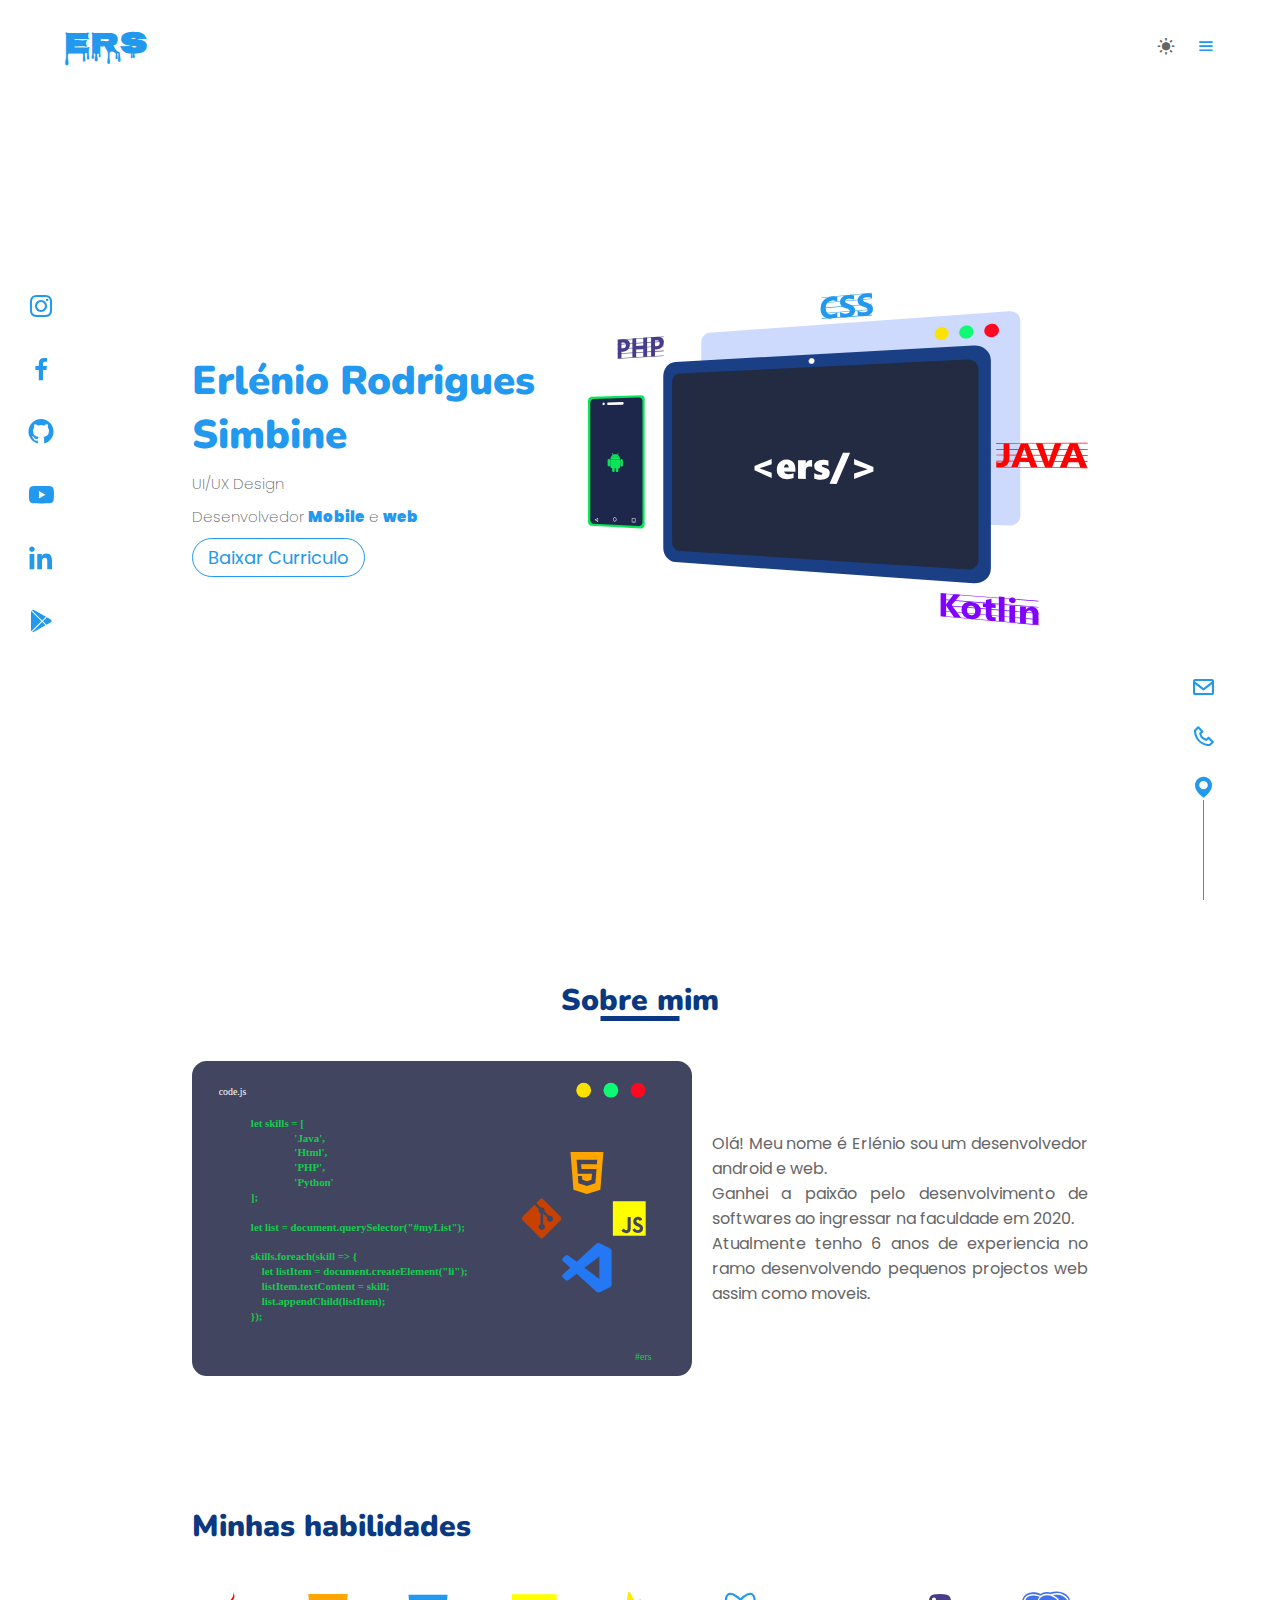
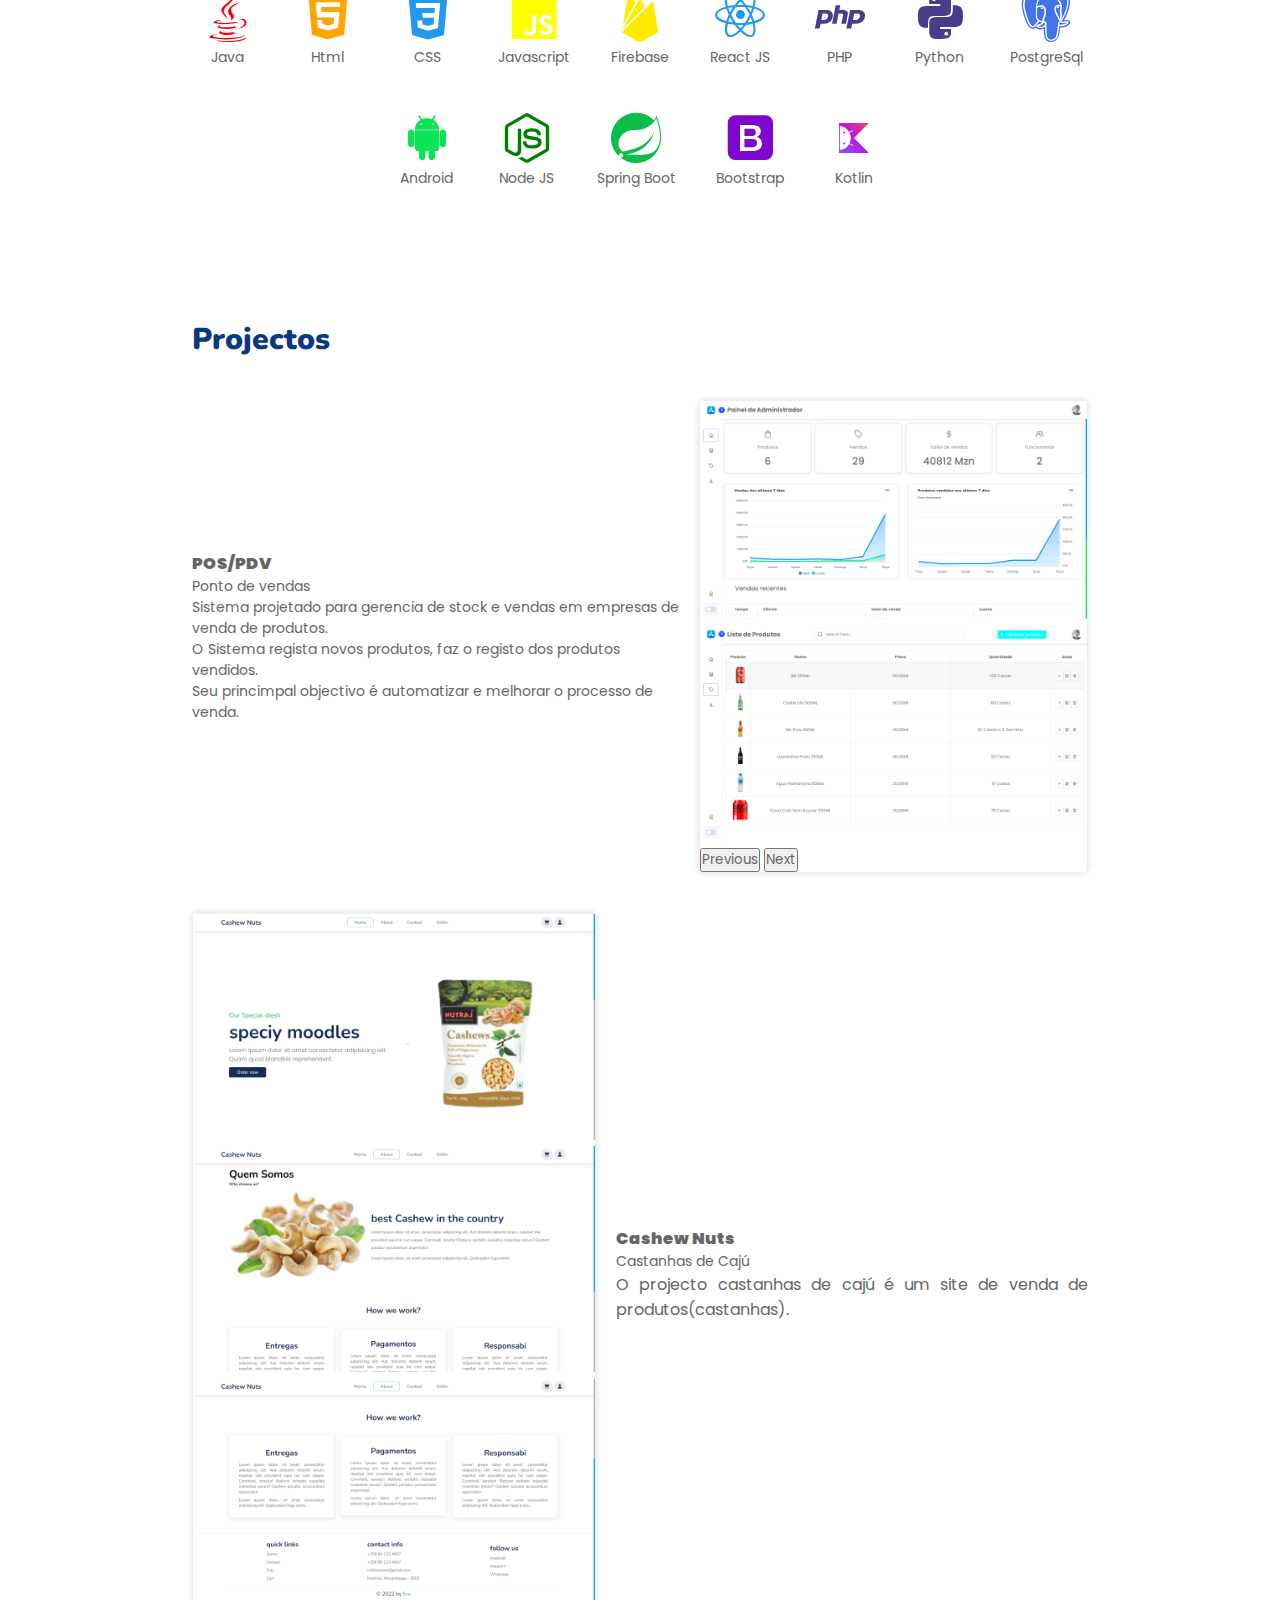
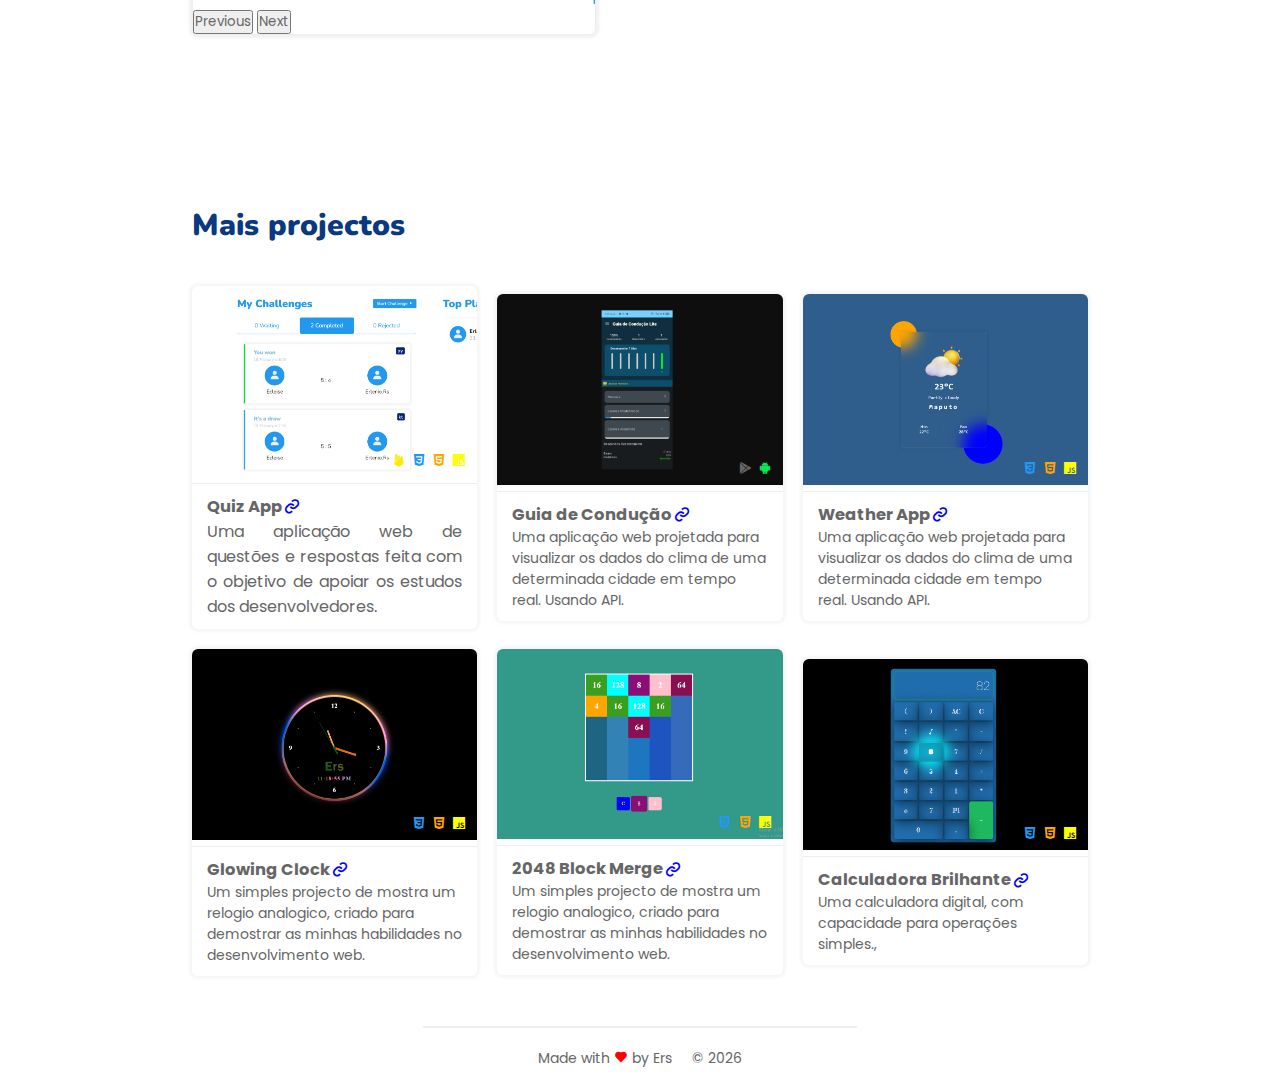
<file: index.html>
<!DOCTYPE html>
<html lang="en">

<head>
  <meta charset="UTF-8">
  <meta http-equiv="X-UA-Compatible" content="IE=edge">
  <meta name="viewport" content="width=device-width, initial-scale=1.0">
  <title>Erlénio.RS</title>



  <link rel="stylesheet" href="https://unicons.iconscout.com/release/v4.0.0/css/line.css">
  <link href='https://unpkg.com/boxicons@2.1.4/css/boxicons.min.css' rel='stylesheet'>

  <link href="https://cdn.jsdelivr.net/npm/bootstrap@5.2.3/dist/css/bootstrap.min.css" rel="stylesheet"
    integrity="sha384-rbsA2VBKQhggwzxH7pPCaAqO46MgnOM80zW1RWuH61DGLwZJEdK2Kadq2F9CUG65" crossorigin="anonymous">

  <link rel="stylesheet" href="style.css">
</head>

</head>

<body>

  <header>

    <a href="#" class="logo" title="Erlénio Rodrigues Simbine">Ers</a>

    <nav>
      <ul id="menu">
        <li> <a href="#home">Inicio</a> </li>
        <li> <a href="#about">Sobre</a> </li>
        <li> <a href="#skills">Skills</a> </li>
        <li> <a href="#projects">Projetos</a></li>
        <li> <a href="./images/Erlénio Rodrigues.png" class="btn-download">Download CV</a></li>
      </ul>

      <i class='bx bxs-sun' id="theme"></i>

      <i class='bx bx-menu'></i>
    </nav>

  </header>

  <div class="social-links">
    <ul>
      <li><a href="https://www.instagram.com/erlenio.rs/"><i class='bx bxl-instagram'></i></a></li>
      <li><a href="https://web.facebook.com/people/Erl%C3%A9nio-Rodrigues-Simbine/100088413793888/"><i
            class='bx bxl-facebook'></i></a></li>
      <li><a href="https://github.com/Erlenio/"><i class='bx bxl-github'></i></a></li>
      <li><a href="https://www.youtube.com/@e-coder258"><i class='bx bxl-youtube'></i></a></li>
      <li><a href="#"><i class='bx bxl-linkedin'></i></a></li>
      <li><a href="https://play.google.com/store/apps/developer?id=EJG+MZ"><i class='bx bxl-play-store'></i></a></li>
    </ul>
  </div>

  <div class="horizontal">
    <div class="container">
      <a href="mailto:erleniorodriguesimbine@gmail.com" class="item">
        <span>
          erleniorodriguesimbine@gmail.com
        </span>
        <i class='bx bx-envelope'></i>
      </a>

      <a href="tel:+258842490522" class="item">
        <span>
          +258842490522
        </span>
        <i class='bx bx-phone'></i>
      </a>

      <div class="item">
        <span>Manhiça</span>
        <i class='bx bxs-map'></i>
      </div>


      <div class="line">

      </div>
    </div>
  </div>

  <section id="home">

    <div class="wrapper">

      <div class="left">

        <h2 class="name">
          Erlénio Rodrigues <br> Simbine
        </h2>

        <h3>
          UI/UX Design
        </h3>

        <h3>
          Desenvolvedor <span class="uname">Mobile</span> e <span class="uname">web</span>

        </h3>


        <a href="./images/cv.png" class="btn-download">Baixar Curriculo</a>

      </div>

      <!--<img src="img.svg" alt="" srcset="">-->
      <svg id="thumbnail2" xmlns="http://www.w3.org/2000/svg" width="1665.369" height="1255.83"
        viewBox="0 0 1665.369 1255.83">
        <g id="Component_5_1" data-name="Component 5 – 1" transform="translate(377.418 164.435)">
          <path id="Rectangle_4" data-name="Rectangle 4"
            d="M26.438,74.8l998.44-72.09a39.684,39.684,0,0,1,14.567,1.6,34.821,34.821,0,0,1,11.945,6.38,30.681,30.681,0,0,1,8.079,10.178,29.4,29.4,0,0,1,2.968,12.964V684.507a30.019,30.019,0,0,1-2.968,13.06,32.147,32.147,0,0,1-8.079,10.44,36.268,36.268,0,0,1-11.945,6.768,40.166,40.166,0,0,1-14.567,2.071L26.438,677.206a25.636,25.636,0,0,1-10.322-2.635,27.943,27.943,0,0,1-8.4-6.389,29.951,29.951,0,0,1-5.648-9.193A30.51,30.51,0,0,1,0,647.925V104.942A31.225,31.225,0,0,1,7.717,84.434a29.277,29.277,0,0,1,8.4-6.662A26.266,26.266,0,0,1,26.438,74.8Z"
            fill="rgba(55,102,246,0.25)" />
          <path id="Ellipse_2" data-name="Ellipse 2"
            d="M24.348,1.625a25.783,25.783,0,0,1,9.528,1.118A22.852,22.852,0,0,1,41.679,7a20.374,20.374,0,0,1,5.271,6.744A19.629,19.629,0,0,1,48.885,22.3a21.241,21.241,0,0,1-1.935,8.8,24.34,24.34,0,0,1-5.271,7.405,26.952,26.952,0,0,1-7.8,5.239,27.515,27.515,0,0,1-9.528,2.313,25.732,25.732,0,0,1-9.5-1.181,22.8,22.8,0,0,1-7.736-4.288,20.356,20.356,0,0,1-5.205-6.724A19.631,19.631,0,0,1,0,25.37a21.232,21.232,0,0,1,1.907-8.737A24.307,24.307,0,0,1,7.112,9.256,26.923,26.923,0,0,1,14.848,4,27.526,27.526,0,0,1,24.348,1.625Z"
            transform="translate(942.565 43.043)" fill="#ff0922" />
          <path id="Ellipse_3" data-name="Ellipse 3"
            d="M23.084,1.54a23.851,23.851,0,0,1,9.033,1.1,21.546,21.546,0,0,1,7.4,4.161,19.82,19.82,0,0,1,5,6.574,19.563,19.563,0,0,1,1.834,8.335,21.131,21.131,0,0,1-1.834,8.565,23.645,23.645,0,0,1-5,7.2,25.542,25.542,0,0,1-16.428,7.326,23.809,23.809,0,0,1-9.006-1.164,21.51,21.51,0,0,1-7.335-4.188A19.809,19.809,0,0,1,1.808,32.9,19.566,19.566,0,0,1,0,24.621a21.124,21.124,0,0,1,1.808-8.5A23.621,23.621,0,0,1,6.743,8.942a25.54,25.54,0,0,1,16.341-7.4Z"
            transform="translate(777.241 54.161)" fill="#fce200" />
          <path id="Ellipse_4" data-name="Ellipse 4"
            d="M23.7,1.582a24.791,24.791,0,0,1,9.275,1.111A22.182,22.182,0,0,1,40.574,6.9,20.091,20.091,0,0,1,45.7,13.561a19.6,19.6,0,0,1,1.884,8.445A21.185,21.185,0,0,1,45.7,30.687a23.985,23.985,0,0,1-5.131,7.3,26.188,26.188,0,0,1-7.595,5.162A26.478,26.478,0,0,1,23.7,45.425a24.745,24.745,0,0,1-9.248-1.173,22.141,22.141,0,0,1-7.532-4.237,20.076,20.076,0,0,1-5.068-6.638A19.6,19.6,0,0,1,0,24.99a21.177,21.177,0,0,1,1.856-8.619A23.956,23.956,0,0,1,6.924,9.1a26.166,26.166,0,0,1,7.532-5.182A26.492,26.492,0,0,1,23.7,1.582Z"
            transform="translate(858.804 48.676)" fill="#0ffa74" />
        </g>
        <g id="Component_1_1" data-name="Component 1 – 1" transform="translate(250.701 278.114)">
          <path id="Rectangle_1" data-name="Rectangle 1"
            d="M40.436,58.146,1033.11,3.214a60.6,60.6,0,0,1,22.479,2.921,54.843,54.843,0,0,1,18.476,10.382,49.549,49.549,0,0,1,12.519,16.269,47.526,47.526,0,0,1,4.6,20.517V746.241a47.052,47.052,0,0,1-4.6,20.444,48.441,48.441,0,0,1-12.519,16.071,53.762,53.762,0,0,1-18.476,10.09,60.252,60.252,0,0,1-22.479,2.566L40.436,724.784a39.506,39.506,0,0,1-15.813-4.607A44.731,44.731,0,0,1,11.779,709.8a48.839,48.839,0,0,1-8.624-14.619A49.408,49.408,0,0,1,0,677.806V104.486A49,49,0,0,1,3.155,87.161a47.841,47.841,0,0,1,8.624-14.483A43.723,43.723,0,0,1,24.622,62.5,39.025,39.025,0,0,1,40.436,58.146Z"
            fill="#1b3f85" />
          <path id="Rectangle_2" data-name="Rectangle 2"
            d="M25.484,47.721l959.081-46A37.57,37.57,0,0,1,998.51,3.647a34.2,34.2,0,0,1,11.434,6.537,31.041,31.041,0,0,1,7.732,10.157,29.768,29.768,0,0,1,2.84,12.756V669.662a29.47,29.47,0,0,1-2.84,12.71,30.341,30.341,0,0,1-7.732,10.033,33.514,33.514,0,0,1-11.434,6.354,37.34,37.34,0,0,1-13.945,1.7L25.484,639.13a24.783,24.783,0,0,1-9.949-2.821,27.921,27.921,0,0,1-8.1-6.463,30.426,30.426,0,0,1-5.445-9.154A30.826,30.826,0,0,1,0,609.782V76.662A30.568,30.568,0,0,1,1.994,65.784a29.8,29.8,0,0,1,5.445-9.067,27.285,27.285,0,0,1,8.1-6.334A24.485,24.485,0,0,1,25.484,47.721Z"
            transform="translate(29.423 48.618)" fill="#232b43" />
          <g id="Ellipse_1" data-name="Ellipse 1" transform="translate(484.058 44.577)" fill="#fff">
            <path
              d="M10,.534a9.69,9.69,0,0,1,3.9.583,9.359,9.359,0,0,1,5.341,5.076,9.765,9.765,0,0,1,.79,3.88,10.362,10.362,0,0,1-.79,3.961A10.839,10.839,0,0,1,13.9,19.661a10.279,10.279,0,0,1-3.9.985,9.685,9.685,0,0,1-3.9-.6A9.359,9.359,0,0,1,.784,14.972,9.766,9.766,0,0,1,0,11.1,10.361,10.361,0,0,1,.784,7.156,10.839,10.839,0,0,1,6.1,1.531,10.284,10.284,0,0,1,10,.534Z"
              stroke="none" />
            <path
              d="M 9.995939254760742 19.63987159729004 C 11.23853015899658 19.57787704467773 12.42370414733887 19.264892578125 13.50264072418213 18.75214767456055 C 14.58198070526123 18.23920440673828 15.55492401123047 17.52638626098633 16.37255668640137 16.6650390625 C 17.19042205810547 15.80344486236572 17.8528003692627 14.79333019256592 18.31074905395508 13.68618011474609 C 18.76877212524414 12.57885265350342 19.0222339630127 11.37461566925049 19.0222339630127 10.125075340271 C 19.0222339630127 8.875535011291504 18.76877212524414 7.697390079498291 18.31074905395508 6.637214183807373 C 17.8528003692627 5.577207088470459 17.19042205810547 4.635281562805176 16.37255668640137 3.857884407043457 C 15.55492401123047 3.080708503723145 14.58198070526123 2.468050241470337 13.50264072418213 2.066224098205566 C 12.42370414733887 1.664548873901367 11.23853015899658 1.473576426506042 9.995939254760742 1.539501190185547 C 8.753888130187988 1.605397343635559 7.570230960845947 1.921830892562866 6.493529319763184 2.437214136123657 C 5.417232513427734 2.952403783798218 4.447729587554932 3.666431665420532 3.633496761322021 4.527838706970215 C 2.81949520111084 5.388999938964844 2.16058611869812 6.397549152374268 1.705214381217957 7.502162456512451 C 1.249914884567261 8.606598854064941 0.9980226159095764 9.807225227355957 0.9980226159095764 11.05283737182617 C 0.9980226159095764 12.29844856262207 1.249914884567261 13.47314357757568 1.705214381217957 14.5307092666626 C 2.16058611869812 15.58844184875488 2.81949520111084 16.52915954589844 3.633496761322021 17.30652046203613 C 4.447729587554932 18.08410453796387 5.417232513427734 18.69832611083984 6.493529319763184 19.10271835327148 C 7.570230960845947 19.50725746154785 8.753888130187988 19.70184135437012 9.995939254760742 19.63987159729004 M 9.995939254760742 20.64544677734375 C 8.613707542419434 20.71416664123535 7.297523021697998 20.49835205078125 6.100913524627686 20.04940032958984 C 4.904803276062012 19.60063552856445 3.828066825866699 18.91888809204102 2.924124479293823 18.05540657043457 C 2.020468235015869 17.19219970703125 1.289387702941895 16.14726638793945 0.7842659950256348 14.97169780731201 C 0.279233455657959 13.79633617401123 0 12.49019527435303 0 11.10420799255371 C 0 9.718220710754395 0.279233455657959 8.383335113525391 0.7842659950256348 7.155981540679932 C 1.289387702941895 5.92841100692749 2.020468235015869 4.808217525482178 2.924124479293823 3.851980924606323 C 3.828066825866699 2.895442724227905 4.904803276062012 2.102850198745728 6.100913524627686 1.53095018863678 C 7.297523021697998 0.9588108658790588 8.613707542419434 0.6075011491775513 9.995939254760742 0.5339251160621643 C 11.37883949279785 0.4603135287761688 12.69690132141113 0.6716681718826294 13.89627361297607 1.117080450057983 C 15.09614753723145 1.562679409980774 16.17713165283203 2.242495059967041 17.08526802062988 3.105472087860107 C 17.99369812011719 3.968722820281982 18.72905921936035 5.015146732330322 19.23735809326172 6.193525791168213 C 19.74574661254883 7.372113704681396 20.02691268920898 8.682516098022461 20.02691268920898 10.07336044311523 C 20.02691268920898 11.46420574188232 19.74574661254883 12.80355358123779 19.23735809326172 14.03447818756104 C 18.72905921936035 15.26518535614014 17.99369812011719 16.38731002807617 17.08526802062988 17.34407997131348 C 16.17713165283203 18.30054664611816 15.09614753723145 19.09164619445801 13.89627361297607 19.66076850891113 C 12.69690132141113 20.22965049743652 11.37883949279785 20.57669639587402 9.995939254760742 20.64544677734375 Z"
              stroke="none" fill="#707070" />
          </g>
          <path id="_ers_" data-name="&lt;ers/&gt;"
            d="M13.562,108.048V93.807L70.756,69.978V87.483l-40.693,13.69v.238l40.693,14.608v17.505ZM112.11,112q.651,3.995,4.5,6.314t10.213,2.415q8.877.129,16.825-3.217v16.4q-9.26,3.6-22.411,3.373-15.866-.277-24.648-8.682-4.379-4.191-6.567-9.891t-2.188-12.919q0-9.922,3.845-17.465T103.1,76.52q7.59-4.266,16.773-4.211,9.451.056,16.186,3.857,6.752,3.81,10.254,10.64t3.506,15.959v9.728ZM127.3,98.7q0-5.357-1.887-8.054t-5.659-2.73q-3.143-.027-5.276,2.884t-2.486,7.737Zm78.051-1.933q-1.467-.69-3.972-1.267t-4.149-.593q-6.422-.063-9.63,3.634T184.391,109.7v27.158l-25.743-.443V74.063l25.743.161v11.01l.243,0q2.369-5.917,6.747-8.978t10.242-3.031q2.138.013,3.728.759Zm59,20.385q0,10.792-8.259,16.58-8.235,5.771-22.906,5.514-4.257-.074-10.509-1.046t-10.164-2.266V117.55q11.61,5.334,19.438,5.448,7.725.113,7.725-3.9,0-1.668-1.794-2.773t-9.386-3.733q-8.372-2.754-12.18-7.169t-3.8-11.416q0-9.774,7.765-15.405,7.787-5.647,21.936-5.563,8.312.05,17.645,2.522V93.349q-3.924-1.709-8.588-2.866T243.454,89.3q-2.6-.023-4.149.828t-1.547,2.394q0,1.79,1.67,2.918t6.691,2.725q9.754,2.95,13.989,7.458T264.351,117.147Zm22.684,36.3-23.5-.464L308.123,49.372l23.859.044Zm58.33-16.52V118.373l45.272-14.152v-.254L345.365,88.75V70.2l64.3,26.288v15.2Z"
            transform="translate(290.291 311.154)" fill="#fff" />
        </g>
        <g id="Component_11_1" data-name="Component 11 – 1" transform="translate(92.618 215.971)">
          <path id="PHP"
            d="M18.764,86.308v21.572l-12.46.744V46.158L25.851,44.75q5.27-.38,9.227.591t6.6,3.291q2.64,2.32,3.961,5.987T46.956,63.3q0,9.484-6.073,15.742T24.726,85.926Zm0-30.218V75.609l4.916-.325q5.006-.331,7.511-2.972T33.7,64.725q0-4.837-2.505-7.083t-7.511-1.9Zm85.565,46.679-12.922.772V77.675L67.883,79.2v25.748l-12.7.759V42.637l12.7-.915V66.941l23.524-1.579V40.028l12.922-.931Zm26.16-23.608v22.045l-13.013.777V38.15l20.414-1.47q5.5-.4,9.637.589t6.891,3.353q2.758,2.367,4.138,6.113t1.38,8.866q0,9.694-6.344,16.1-6.329,6.389-16.876,7.064Zm0-30.881V68.228l5.134-.339q5.228-.345,7.845-3.048t2.617-7.758q0-4.943-2.617-7.235t-7.845-1.926Z"
            fill="#483d8b" />
          <g id="Line_1" data-name="Line 1" transform="translate(6.297 98.998)" fill="none">
            <path d="M0,10.072,153.458.919" stroke="none" />
            <path
              d="M 153.4576873779297 1.838162422180176 L 0.0001089010766008869 10.96372509002686 L 0.0001089010766008869 9.179489135742188 L 153.4576873779297 9.641495125833899e-06 L 153.4576873779297 1.838162422180176 Z"
              stroke="none" fill="#483d8b" />
          </g>
          <g id="Line_4" data-name="Line 4" transform="translate(6.297 50.747)" fill="none">
            <path d="M0,11.487,153.458.919" stroke="none" />
            <path
              d="M 153.4576873779297 1.838156223297119 L 0.0001089010766008869 12.37905788421631 L 0.0001089010766008869 10.59482192993164 L 153.4576873779297 3.505998165564961e-06 L 153.4576873779297 1.838156223297119 Z"
              stroke="none" fill="#483d8b" />
          </g>
          <g id="Line_5" data-name="Line 5" transform="translate(6.297 66.371)" fill="none">
            <path d="M0,11.029,153.458.919" stroke="none" />
            <path
              d="M 153.4576873779297 1.838201880455017 L 0.0001089010766008869 11.92080211639404 L 0.0001089010766008869 10.13656711578369 L 153.4576873779297 4.90839738631621e-05 L 153.4576873779297 1.838201880455017 Z"
              stroke="none" fill="#483d8b" />
          </g>
          <g id="Line_6" data-name="Line 6" transform="translate(6.297 82.455)" fill="none">
            <path d="M0,10.557,153.458.919" stroke="none" />
            <path
              d="M 153.4576873779297 1.838166832923889 L 0.0001089010766008869 11.44898796081543 L 0.0001089010766008869 9.664752960205078 L 153.4576873779297 1.402399266225984e-05 L 153.4576873779297 1.838166832923889 Z"
              stroke="none" fill="#483d8b" />
          </g>
          <g id="Line_7" data-name="Line 7" transform="translate(6.297 35.123)" fill="none">
            <path d="M0,11.945,153.458.919" stroke="none" />
            <path
              d="M 153.4576873779297 1.838166832923889 L 0.0001089010766008869 12.83736801147461 L 0.0001089010766008869 11.05313301086426 L 153.4576873779297 1.402399266225984e-05 L 153.4576873779297 1.838166832923889 Z"
              stroke="none" fill="#483d8b" />
          </g>
        </g>
        <g id="Component_6_1" data-name="Component 6 – 1" transform="translate(1357.803 562.546)">
          <g id="Line_1-2" data-name="Line 1" transform="translate(1.842 122.719)" fill="none">
            <path d="M0,1.114l304.712,2.81" stroke="none" />
            <path
              d="M 304.7120361328125 5.09101390838623 L 0 2.227127075195312 L 0 -6.796859815949574e-05 L 304.7120361328125 2.756757020950317 L 304.7120361328125 5.09101390838623 Z"
              stroke="none" fill="red" />
          </g>
          <g id="Line_4-2" data-name="Line 4" transform="translate(1.842 63.618)" fill="none">
            <path d="M0,1.194l304.712-.027" stroke="none" />
            <path
              d="M 304.7120361328125 2.334229469299316 L 0 2.30746603012085 L 0 0.080270916223526 L 304.7120361328125 -2.713084177230485e-05 L 304.7120361328125 2.334229469299316 Z"
              stroke="none" fill="red" />
          </g>
          <g id="Line_5-2" data-name="Line 5" transform="translate(1.842 82.63)" fill="none">
            <path d="M0,1.114,304.712,2" stroke="none" />
            <path
              d="M 304.7120361328125 3.163976907730103 L 0 2.227195024490356 L 0 0 L 304.7120361328125 0.8297203779220581 L 304.7120361328125 3.163976907730103 Z"
              stroke="none" fill="red" />
          </g>
          <g id="Line_6-2" data-name="Line 6" transform="translate(1.842 102.675)" fill="none">
            <path d="M0,1.114,304.712,2.96" stroke="none" />
            <path
              d="M 304.7120361328125 4.127530574798584 L 0 2.227195024490356 L 0 0 L 304.7120361328125 1.793274402618408 L 304.7120361328125 4.127530574798584 Z"
              stroke="none" fill="red" />
          </g>
          <g id="Line_7-2" data-name="Line 7" transform="translate(1.842 42.61)" fill="none">
            <path d="M0,2.157l304.712-.99" stroke="none" />
            <path
              d="M 304.7120361328125 2.334272861480713 L 0 3.271056652069092 L 0 1.043861746788025 L 304.7120361328125 1.641763810766861e-05 L 304.7120361328125 2.334272861480713 Z"
              stroke="none" fill="red" />
          </g>
          <path id="JAVA"
            d="M46,92.525q0,15.769-8.107,24.081Q29.8,124.9,14.536,124.754q-6.8-.064-12.558-2.238V106.04q4.981,3.46,11.173,3.5,6.66.046,9.993-4.409t3.333-13.4V45.225L46,45.163Zm93.4,32.008-21.958-.2-6.335-17.7-31.49-.2-6.2,17.5-21.392-.2L83.978,45.043l23.651-.075Zm-32.881-31.64L96.987,66.25q-1.05-2.98-1.482-7.118H95.01q-.309,3.476-1.543,6.9L83.855,92.8ZM219.235,44.614,187.7,124.974l-23.169-.212L133.892,44.885l21.819-.069L174.575,100.5q1.519,4.534,1.835,8l.38,0q.443-3.741,1.963-8.2l18.871-55.617Zm86.241,81.436-23.1-.211-6.663-18.156-33.114-.212-6.519,17.945-22.489-.205,33.6-80.685,24.871-.079ZM270.891,93.595l-10.02-27.322q-1.1-3.056-1.559-7.3h-.519q-.325,3.565-1.623,7.072L247.064,93.493Z"
            fill="red" />
        </g>
        <g id="Component_7_1" data-name="Component 7 – 1" transform="translate(1165.17 1065.085)">
          <path id="Kotlin"
            d="M77.358,123.55l-23.48-2.116L30.006,86.286q-.683-1.011-2.161-4.366L27.56,81.9v37.166l-18.307-1.65v-75.7L27.56,43.142v35.9l.284.024q.682-1.426,2.275-4.047L52.732,45.1l22.144,1.723L46.148,80.911Zm33.336,4.346q-14.912-1.347-23.413-9.786Q78.8,109.694,78.8,96.562q0-13.559,8.8-20.5,8.822-6.956,23.912-5.731,14.928,1.211,23.449,9.632,8.544,8.444,8.544,21.173,0,13.754-8.808,20.952Q125.912,129.271,110.694,127.9Zm.467-44.6q-6.534-.544-10.145,3.281T97.41,97.944q0,7.9,3.465,12.154t10.4,4.865q6.639.586,9.962-3.2t3.323-11.925q0-7.713-3.352-11.852T111.162,83.293ZM192.5,133.275q-4.192,1.633-12.619.871-4.973-.449-8.7-1.958t-6.209-4.077q-2.483-2.569-3.723-6.2t-1.241-8.327V88.222l-9.83-.819V74.822l9.83.8V63.67l18.739-3.393V77.146L192.5,78.265V90.93l-13.753-1.146v22.455q0,8.678,7.587,9.348,2.992.264,6.166-1.032Zm29.742,3.333-19.057-1.717V52.345l19.057,1.47Zm25.873-62.7q-4.875-.39-7.979-3.239t-3.1-6.624q0-3.887,3.1-6.109t7.979-1.849q4.943.381,8.029,3.09t3.089,6.611q0,3.955-3.089,6.236T248.116,73.905Zm9.527,65.893-19.269-1.737V82l19.269,1.567Zm77.692,7-19.677-1.773V113.5q0-6.592-2.644-10.11t-7.926-3.958Q300,99,296.719,102.212t-3.28,8.561v32.251l-19.485-1.756V84.89l19.485,1.585v8.946l.247.02q7-9.76,20.415-8.671,5.3.43,9.284,2.221t6.637,4.94q2.656,3.149,3.984,7.655t1.328,10.363Z"
            fill="#8102ff" />
          <g id="Line_1-3" data-name="Line 1" transform="translate(9.534 116.357)" fill="none">
            <path d="M0,1.081,325.37,30.4" stroke="none" />
            <path
              d="M 325.3699951171875 31.54230690002441 L 0 2.162215948104858 L 0 0 L 325.3699951171875 29.26577186584473 L 325.3699951171875 31.54230690002441 Z"
              stroke="none" fill="#8102ff" />
          </g>
          <g id="Line_4-3" data-name="Line 4" transform="translate(10.113 60.727)" fill="none">
            <path d="M0,1.081,325.433,27.466" stroke="none" />
            <path
              d="M 325.4328002929688 28.60389518737793 L 0 2.162419319152832 L 0 0 L 325.4328002929688 26.32713508605957 L 325.4328002929688 28.60389518737793 Z"
              stroke="none" fill="#8102ff" />
          </g>
          <g id="Line_5-3" data-name="Line 5" transform="translate(10.113 80.188)" fill="none">
            <path d="M0,1.081,325.433,28.495" stroke="none" />
            <path
              d="M 325.4328002929688 29.63296890258789 L 0 2.162419319152832 L 0 0 L 325.4328002929688 27.35620880126953 L 325.4328002929688 29.63296890258789 Z"
              stroke="none" fill="#8102ff" />
          </g>
          <g id="Line_6-3" data-name="Line 6" transform="translate(10.113 99.65)" fill="none">
            <path d="M0,1.081,325.433,29.524" stroke="none" />
            <path
              d="M 325.4328002929688 30.66204261779785 L 0 2.162419319152832 L 0 0 L 325.4328002929688 28.38528251647949 L 325.4328002929688 30.66204261779785 Z"
              stroke="none" fill="#8102ff" />
          </g>
          <g id="Line_7-3" data-name="Line 7" transform="translate(9.534 41.22)" fill="none">
            <path d="M0,1.081l325.37,25.35" stroke="none" />
            <path
              d="M 325.3699951171875 27.56971168518066 L 0 2.162215948104858 L 0 0 L 325.3699951171875 25.29317665100098 L 325.3699951171875 27.56971168518066 Z"
              stroke="none" fill="#8102ff" />
          </g>
        </g>
        <g id="Component_10_1" data-name="Component 10 – 1" transform="translate(770.908 67.199)">
          <path id="CSS"
            d="M59.423,119.312q-7.9,4.382-20.577,5.337-16.457,1.24-25.84-7.644-4.678-4.429-7.015-10.626T3.654,92.208q0-8.493,2.628-15.6t7.889-12.846q10.556-11.511,27.476-13,10.531-.927,17.775,1.076v15.5Q52.179,63.67,42.949,64.46q-10.1.865-16.281,7.688T20.5,89.7q0,10.3,5.82,15.951t15.728,4.9q9.478-.737,17.375-5.935Zm9.282-.9V102.435q4.4,3.3,9.565,4.721t10.462,1.014q3.105-.241,5.423-.972t3.876-1.831q1.557-1.1,2.323-2.489t.766-2.946q0-2.108-1.226-3.667t-3.343-2.794q-2.116-1.235-5.02-2.3t-6.257-2.15q-8.525-2.81-12.7-7.514T68.4,69.667q0-5.59,2.274-9.8t6.2-7.156q3.93-2.944,9.109-4.624t11-2.2q5.72-.5,10.145-.215t8.177,1.369V62.086q-1.848-1.1-4.027-1.87t-4.483-1.2q-2.3-.431-4.578-.537t-4.316.069q-2.806.241-5.1.964t-3.869,1.809q-1.577,1.086-2.441,2.487t-.864,3.052q0,1.8.966,3.148t2.747,2.474q1.782,1.129,4.329,2.145t5.764,2.054q4.395,1.444,7.9,3.19t6.022,4.108q2.515,2.362,3.85,5.55t1.336,7.57q0,6.041-2.338,10.324t-6.336,7.125q-3.994,2.841-9.286,4.346t-11.14,1.943q-6,.452-11.4-.141T68.705,118.407Zm58.59-4.454V97.82q4.488,3.33,9.759,4.761t10.674,1.016q3.168-.246,5.534-.986t3.955-1.852q1.589-1.112,2.37-2.516t.782-2.976q0-2.129-1.251-3.7t-3.411-2.819q-2.159-1.245-5.122-2.324T144.2,84.253q-8.7-2.831-12.959-7.58t-4.256-11.951q0-5.646,2.32-9.9t6.326-7.234q4.009-2.977,9.294-4.679t11.223-2.227q5.836-.514,10.352-.226t8.344,1.376v15.2q-1.885-1.11-4.11-1.885t-4.574-1.208q-2.35-.433-4.671-.538t-4.4.074q-2.863.246-5.2.978t-3.948,1.831q-1.609,1.1-2.491,2.514t-.882,3.084q0,1.82.985,3.179t2.8,2.5q1.818,1.139,4.417,2.162t5.882,2.07q4.484,1.455,8.061,3.216t6.145,4.144q2.566,2.384,3.929,5.6t1.363,7.646q0,6.1-2.385,10.431t-6.465,7.2q-4.076,2.873-9.475,4.4t-11.367,1.972q-6.12.461-11.634-.134T127.295,113.954Z"
            fill="#29e" />
          <g id="Line_1-4" data-name="Line 1" transform="translate(7.07 110.005)" fill="none">
            <path d="M.012,13.78,167.861,3.124" stroke="none" />
            <path
              d="M 167.84765625 4.165464401245117 L -0.0002317407925147563 14.79250335693359 L 0.02492454275488853 12.76793193817139 L 167.8742980957031 2.081821203231812 L 167.84765625 4.165464401245117 Z"
              stroke="none" fill="#29e" />
          </g>
          <g id="Line_4-4" data-name="Line 4" transform="translate(7.082 75.135)" fill="none">
            <path d="M0,14.767,167.849,1.041" stroke="none" />
            <path
              d="M 167.8486328125 2.081836462020874 L 1.439566375176574e-14 15.77854156494141 L 1.439566375176574e-14 13.75571155548096 L 167.8486328125 3.275848575867712e-05 L 167.8486328125 2.081836462020874 Z"
              stroke="none" fill="#29e" />
          </g>
          <g id="Line_5-4" data-name="Line 5" transform="translate(7.082 93.351)" fill="none">
            <path d="M0,14.251,167.849,1.041" stroke="none" />
            <path
              d="M 167.8486328125 2.081779956817627 L 1.439566375176574e-14 15.2624626159668 L 1.439566375176574e-14 13.23963356018066 L 167.8486328125 -2.382435377512593e-05 L 167.8486328125 2.081779956817627 Z"
              stroke="none" fill="#29e" />
          </g>
          <g id="Line_6-4" data-name="Line 6" transform="translate(7.082 57.44)" fill="none">
            <path d="M0,15.268,167.849,1.041" stroke="none" />
            <path
              d="M 167.8486328125 2.08182168006897 L 1.439566375176574e-14 16.27980422973633 L 1.439566375176574e-14 14.25697422027588 L 167.8486328125 1.78682657860918e-05 L 167.8486328125 2.08182168006897 Z"
              stroke="none" fill="#29e" />
          </g>
          <g id="Line_7-4" data-name="Line 7" transform="translate(7.076 38.183)" fill="none">
            <path d="M.006,16.826,167.855,1.041" stroke="none" />
            <path
              d="M 0.01270919106900692 17.83672523498535 L 0.0001310496154474095 15.81504440307617 L 167.8484039306641 0.001198165118694305 L 167.8617248535156 2.081785440444946 L 0.01270919106900692 17.83672523498535 Z"
              stroke="none" fill="#29e" />
          </g>
        </g>
        <g id="Component_14_1" data-name="Component 14 – 1" transform="translate(0 446.335)">
          <path id="Rectangle_9" data-name="Rectangle 9"
            d="M11.392,6.231,176.532.429a10.865,10.865,0,0,1,4.748.9,11.672,11.672,0,0,1,3.884,2.781,13.2,13.2,0,0,1,2.622,4.238,14.644,14.644,0,0,1,.962,5.269V431.252a14.522,14.522,0,0,1-.962,5.253,12.929,12.929,0,0,1-2.622,4.2,11.417,11.417,0,0,1-3.884,2.719,10.776,10.776,0,0,1-4.748.827L11.392,435.835a10.464,10.464,0,0,1-4.44-1.259,12.336,12.336,0,0,1-3.62-3,14.3,14.3,0,0,1-2.438-4.294A15.213,15.213,0,0,1,0,422.133V19.753a15.092,15.092,0,0,1,.893-5.137A14.018,14.018,0,0,1,3.331,10.36a12.057,12.057,0,0,1,3.62-2.94A10.34,10.34,0,0,1,11.392,6.231Z"
            fill="#0ce458" />
          <path id="Rectangle_4-2" data-name="Rectangle 4"
            d="M11.427,5.478,161.642.411a10.829,10.829,0,0,1,4.734.907A11.663,11.663,0,0,1,170.249,4.1a13.215,13.215,0,0,1,2.614,4.236,14.652,14.652,0,0,1,.959,5.263V416.134a14.531,14.531,0,0,1-.959,5.247,12.941,12.941,0,0,1-2.614,4.194,11.408,11.408,0,0,1-3.873,2.721,10.739,10.739,0,0,1-4.734.833L11.427,421.688a10.5,10.5,0,0,1-4.454-1.255,12.346,12.346,0,0,1-3.631-3,14.3,14.3,0,0,1-2.445-4.3,15.2,15.2,0,0,1-.9-5.158V19A15.084,15.084,0,0,1,.9,13.86,14.01,14.01,0,0,1,3.341,9.6a12.067,12.067,0,0,1,3.631-2.94A10.373,10.373,0,0,1,11.427,5.478Z"
            transform="translate(7.589 7.511)" fill="#1c274b" />
          <g id="Polygon_2" data-name="Polygon 2" transform="translate(22.071 409.142)" fill="none">
            <path d="M0,6.59,11.493.523v13.21Z" stroke="none" />
            <path
              d="M 9.957724571228027 3.302002668380737 L 3.421088695526123 6.749802589416504 L 9.957724571228027 10.80966091156006 L 9.957724571228027 3.302002668380737 M 11.49320316314697 0.522942066192627 L 11.49320316314697 13.73249816894531 L -3.279029445548315e-16 6.589634895324707 L 11.49320316314697 0.522942066192627 Z"
              stroke="none" fill="#fff" />
          </g>
          <g id="Ellipse_6" data-name="Ellipse 6" transform="translate(83.202 407.477)" fill="none">
            <path
              d="M5.881.262A5.448,5.448,0,0,1,8.174.89a6.319,6.319,0,0,1,1.874,1.516,7.217,7.217,0,0,1,1.264,2.182,7.612,7.612,0,0,1,.464,2.623,7.259,7.259,0,0,1-.464,2.581,6.4,6.4,0,0,1-1.264,2.066A5.543,5.543,0,0,1,8.174,13.2a5.137,5.137,0,0,1-2.293.417,5.451,5.451,0,0,1-2.291-.633,6.324,6.324,0,0,1-1.869-1.518A7.219,7.219,0,0,1,.462,9.288,7.612,7.612,0,0,1,0,6.67,7.26,7.26,0,0,1,.462,4.095,6.4,6.4,0,0,1,1.721,2.031,5.547,5.547,0,0,1,3.59.685,5.137,5.137,0,0,1,5.881.262Z"
              stroke="none" />
            <path
              d="M 5.881263256072998 11.83750534057617 C 6.476562976837158 11.86542797088623 7.04424524307251 11.75472068786621 7.560947418212891 11.5307149887085 C 8.077754974365234 11.30666065216064 8.543539047241211 10.96927070617676 8.934914588928223 10.54391098022461 C 9.326351165771484 10.11848545074463 9.643332481384277 9.605084419250488 9.862464904785156 9.029114723205566 C 10.08161449432373 8.453095436096191 10.20288181304932 7.814540863037109 10.20288181304932 7.138890743255615 C 10.20288181304932 6.463241100311279 10.08161449432373 5.813544750213623 9.862464904785156 5.217390537261963 C 9.643332481384277 4.621286869049072 9.326351165771484 4.078763484954834 8.934914588928223 3.617372274398804 C 8.543539047241211 3.156052112579346 8.077754974365234 2.775866746902466 7.560947418212891 2.504330635070801 C 7.04424524307251 2.232850074768066 6.476562976837158 2.069984912872314 5.881263256072998 2.043212652206421 C 5.28610372543335 2.016446590423584 4.718814849853516 2.128205537796021 4.202692031860352 2.353044271469116 C 3.686674118041992 2.577837705612183 3.221781492233276 2.915674209594727 2.831286907196045 3.34114408493042 C 2.440853118896484 3.766548633575439 2.124770879745483 4.27958345413208 1.906307101249695 4.854879379272461 C 1.687862515449524 5.430125713348389 1.567002058029175 6.067666053771973 1.567002058029175 6.742165565490723 C 1.567002058029175 7.416665077209473 1.687862515449524 8.065308570861816 1.906307101249695 8.660624504089355 C 2.124770879745483 9.255993843078613 2.440853118896484 9.798070907592773 2.831286907196045 10.25934600830078 C 3.221781492233276 10.72069454193115 3.686674118041992 11.10124492645264 4.202692031860352 11.37344932556152 C 4.718814849853516 11.64570903778076 5.28610372543335 11.80958938598633 5.881263256072998 11.83750534057617 M 5.881263256072998 13.6182861328125 C 5.068418502807617 13.57987403869629 4.294291496276855 13.35648536682129 3.590388536453247 12.9854793548584 C 2.886681079864502 12.61457443237305 2.253119707107544 12.09611320495605 1.721169948577881 11.46738052368164 C 1.189331769943237 10.83877754211426 0.7590200901031494 10.0999002456665 0.4616852402687073 9.287960052490234 C 0.1643853634595871 8.476115226745605 -6.956733476567588e-16 7.591138362884521 -6.956733476567588e-16 6.670178413391113 C -6.956733476567588e-16 5.74921989440918 0.1643853634595871 4.879347801208496 0.4616852402687073 4.094818115234375 C 0.7590200901031494 3.310196876525879 1.189331769943237 2.610855102539062 1.721169948577881 2.031117677688599 C 2.253119707107544 1.451258063316345 2.886681079864502 0.991006076335907 3.590388536453247 0.68475741147995 C 4.294291496276855 0.3784235417842865 5.068418502807617 0.2261615246534348 5.881263256072998 0.2624320685863495 C 6.694370746612549 0.2987143099308014 7.469232559204102 0.520211935043335 8.174213409423828 0.8897701501846313 C 8.879391670227051 1.25943124294281 9.514612197875977 1.777214884757996 10.0482006072998 2.405897378921509 C 10.58190059661865 3.034712314605713 11.01388263702393 3.774422168731689 11.31245803833008 4.587730407714844 C 11.61106777191162 5.401134490966797 11.77620697021484 6.288068294525146 11.77620697021484 7.21116828918457 C 11.77620697021484 8.134270668029785 11.61106777191162 9.006033897399902 11.31245803833008 9.79200267791748 C 11.01388263702393 10.57787704467773 10.58190059661865 11.27789878845215 10.0482006072998 11.85767650604248 C 9.514612197875977 12.43733310699463 8.879391670227051 12.89675331115723 8.174213409423828 13.20162105560303 C 7.469232559204102 13.50640678405762 6.694370746612549 13.65671062469482 5.881263256072998 13.6182861328125 Z"
              stroke="none" fill="#fff" />
          </g>
          <g id="Rectangle_7" data-name="Rectangle 7" transform="translate(145.845 410.272)" fill="none">
            <path d="M0,0,12.07.539V14.076L0,13.505Z" stroke="none" />
            <path
              d="M 10.4572057723999 12.19520568847656 L 10.4572057723999 2.271016597747803 L 1.606028318405151 1.872951984405518 L 1.606028318405151 11.78003883361816 L 10.4572057723999 12.19520568847656 M 12.06979656219482 14.07581043243408 L -7.129963890379709e-16 13.50543022155762 L -7.129963890379709e-16 -8.31497198331354e-16 L 12.06979656219482 0.5385750532150269 L 12.06979656219482 14.07581043243408 Z"
              stroke="none" fill="#fff" />
          </g>
          <path id="Path_1" data-name="Path 1"
            d="M46.6,20.425a4.085,4.085,0,0,0-1.677.347,4.263,4.263,0,0,0-1.368.965,4.53,4.53,0,0,0-.921,1.438,4.737,4.737,0,0,0-.338,1.766v16.1a4.786,4.786,0,0,0,.338,1.773,4.644,4.644,0,0,0,.922,1.455,4.372,4.372,0,0,0,1.368.99,4.122,4.122,0,0,0,1.676.376,4.071,4.071,0,0,0,1.677-.339,4.247,4.247,0,0,0,1.37-.961,4.517,4.517,0,0,0,.924-1.437,4.732,4.732,0,0,0,.339-1.769V25a4.774,4.774,0,0,0-.339-1.774,4.617,4.617,0,0,0-.924-1.452,4.348,4.348,0,0,0-1.37-.984,4.12,4.12,0,0,0-1.678-.368Zm-42.37-.264a3.989,3.989,0,0,0-1.649.344,4.193,4.193,0,0,0-1.345.957,4.5,4.5,0,0,0-.906,1.426A4.733,4.733,0,0,0,0,24.64V40.61a4.781,4.781,0,0,0,.332,1.759,4.61,4.61,0,0,0,.906,1.443,4.3,4.3,0,0,0,1.345.981,4.026,4.026,0,0,0,1.648.373,3.975,3.975,0,0,0,1.649-.336,4.177,4.177,0,0,0,1.348-.953,4.484,4.484,0,0,0,.909-1.426A4.727,4.727,0,0,0,8.471,40.7v-16a4.8,4.8,0,0,0-.082-.886,4.754,4.754,0,0,0-.24-.845,4.65,4.65,0,0,0-.39-.78,4.5,4.5,0,0,0-.53-.691,4.341,4.341,0,0,0-.646-.568,4.187,4.187,0,0,0-.73-.419,4.063,4.063,0,0,0-.791-.26A3.986,3.986,0,0,0,4.232,20.161ZM33.841,6.827l2.574-4.919a1.251,1.251,0,0,0,.093-.221,1.286,1.286,0,0,0,.014-.712A1.264,1.264,0,0,0,36.438.75a1.233,1.233,0,0,0-.123-.2,1.193,1.193,0,0,0-.158-.172,1.154,1.154,0,0,0-.188-.138,1.124,1.124,0,0,0-.21-.1,1.092,1.092,0,0,0-.674-.014,1.113,1.113,0,0,0-.213.089,1.145,1.145,0,0,0-.19.131,1.183,1.183,0,0,0-.162.168,1.223,1.223,0,0,0-.129.2L31.748,5.745q-.738-.315-1.512-.561T28.656,4.77A16.471,16.471,0,0,0,22,4.747q-.8.163-1.574.4T18.925,5.7L16.3.674a1.227,1.227,0,0,0-.128-.2,1.185,1.185,0,0,0-.161-.168A1.144,1.144,0,0,0,15.82.175a1.108,1.108,0,0,0-.211-.09A1.08,1.08,0,0,0,14.94.1a1.107,1.107,0,0,0-.208.1,1.145,1.145,0,0,0-.186.137A1.186,1.186,0,0,0,14.39.5a1.228,1.228,0,0,0-.121.2,1.263,1.263,0,0,0-.083.224,1.294,1.294,0,0,0,.012.708,1.264,1.264,0,0,0,.091.221L16.844,6.77A16.109,16.109,0,0,0,13.7,9.236a15.8,15.8,0,0,0-2.419,3.151,15.422,15.422,0,0,0-2.107,7.8c0,.01,0,.019,0,.029s0,.019,0,.029,0,.02,0,.03,0,.021,0,.033a.121.121,0,0,0,0,.016c0,.006,0,.011,0,.017s0,.011,0,.017,0,.011,0,.016v0l32.4.2v-.192a15.548,15.548,0,0,0-2.13-7.874,16.112,16.112,0,0,0-2.444-3.189A16.467,16.467,0,0,0,33.841,6.827ZM17.859,13.733a1.1,1.1,0,0,1-.448-.1,1.164,1.164,0,0,1-.365-.267,1.244,1.244,0,0,1-.245-.393,1.3,1.3,0,0,1,.006-.954,1.226,1.226,0,0,1,.25-.387,1.146,1.146,0,0,1,.368-.258,1.095,1.095,0,0,1,.9.011,1.163,1.163,0,0,1,.365.267,1.244,1.244,0,0,1,.245.393,1.3,1.3,0,0,1-.006.954,1.225,1.225,0,0,1-.25.387,1.145,1.145,0,0,1-.369.258,1.088,1.088,0,0,1-.45.091Zm14.96.074a1.113,1.113,0,0,1-.423-.124,1.179,1.179,0,0,1-.341-.27,1.253,1.253,0,0,1-.227-.381,1.3,1.3,0,0,1,0-.913,1.237,1.237,0,0,1,.227-.379,1.164,1.164,0,0,1,.341-.267.927.927,0,0,1,.874-.022,1.167,1.167,0,0,1,.368.265,1.244,1.244,0,0,1,.248.391,1.3,1.3,0,0,1,0,.956,1.228,1.228,0,0,1-.248.389,1.152,1.152,0,0,1-.368.261A1.1,1.1,0,0,1,32.819,13.807ZM9.178,46.362a4.37,4.37,0,0,0,.306,1.612,4.234,4.234,0,0,0,.835,1.325,3.967,3.967,0,0,0,1.239.9,3.724,3.724,0,0,0,1.519.344l1.948.024v8.49a4.792,4.792,0,0,0,.334,1.765,4.645,4.645,0,0,0,.912,1.451,4.348,4.348,0,0,0,1.353.989,4.069,4.069,0,0,0,1.658.38,4,4,0,0,0,1.659-.331,4.181,4.181,0,0,0,1.356-.951,4.474,4.474,0,0,0,.914-1.427,4.719,4.719,0,0,0,.335-1.758v-8.5l3.56.044v8.51A4.8,4.8,0,0,0,27.441,61a4.646,4.646,0,0,0,.915,1.453,4.359,4.359,0,0,0,1.357.99,4.087,4.087,0,0,0,3.335.049,4.2,4.2,0,0,0,1.364-.951,4.468,4.468,0,0,0,.919-1.429,4.721,4.721,0,0,0,.337-1.763V50.822l1.966.024a3.723,3.723,0,0,0,1.533-.308,3.88,3.88,0,0,0,1.253-.876,4.121,4.121,0,0,0,.846-1.313,4.318,4.318,0,0,0,.31-1.617V21.524l-32.4-.209V46.362Z"
            transform="translate(65.326 192.882)" fill="#0ce458" />
          <path id="Rectangle_8" data-name="Rectangle 8"
            d="M3.889,1.589,51.031.123a3.5,3.5,0,0,1,1.544.3,3.815,3.815,0,0,1,1.261.92,4.374,4.374,0,0,1,.851,1.4A4.882,4.882,0,0,1,55,4.478a5.037,5.037,0,0,1-.312,1.752,4.734,4.734,0,0,1-.851,1.448,4.158,4.158,0,0,1-1.261,1,3.642,3.642,0,0,1-1.544.4L3.889,10.455a3.413,3.413,0,0,1-1.515-.3,3.75,3.75,0,0,1-1.236-.913A4.344,4.344,0,0,1,.305,7.855,4.878,4.878,0,0,1,0,6.14,5.031,5.031,0,0,1,.305,4.406a4.7,4.7,0,0,1,.833-1.434,4.088,4.088,0,0,1,1.236-.988A3.549,3.549,0,0,1,3.889,1.589Z"
            transform="translate(63.696 23.06)" fill="#fff" />
          <path id="Ellipse_7" data-name="Ellipse 7"
            d="M3.865.12a3.383,3.383,0,0,1,1.506.3A3.726,3.726,0,0,1,6.6,1.33a4.333,4.333,0,0,1,.83,1.38,4.876,4.876,0,0,1,.3,1.712,5.029,5.029,0,0,1-.3,1.731,4.687,4.687,0,0,1-.83,1.43,4.063,4.063,0,0,1-1.231.984,3.517,3.517,0,0,1-1.506.392,3.383,3.383,0,0,1-1.505-.3,3.728,3.728,0,0,1-1.229-.91A4.334,4.334,0,0,1,.3,6.366,4.877,4.877,0,0,1,0,4.657,5.03,5.03,0,0,1,.3,2.928,4.688,4.688,0,0,1,1.132,1.5,4.065,4.065,0,0,1,2.36.514,3.519,3.519,0,0,1,3.865.12Z"
            transform="translate(48.199 25.011)" fill="#fff" />
        </g>
      </svg>


    </div>

  </section>


  <section id="about" class="about">

    <h2>
      Sobre mim
    </h2>

    <div class="wrapper">

      <img src="./code.svg" alt="">


      <div class="text-block">
        <p>
          Olá! Meu nome é Erlénio sou um desenvolvedor android e web.
        </p>

        <p>
          Ganhei a paixão pelo desenvolvimento de softwares ao ingressar na faculdade em 2020. <br> Atualmente tenho <span id="experience-year">3</span>
          anos de experiencia no ramo desenvolvendo pequenos projectos web assim como moveis.
        </p>

      </div>

    </div>

  </section>


  <section id="skills">

    <h2>Minhas habilidades</h2>

    <div class="skills">

      <div class="skill">
        <i class='bx bxl-java'></i>
        <span>Java</span>
      </div>
      <div class="skill">
        <i class='bx bxl-html5'></i>
        <span>Html</span>
      </div>
      <div class="skill">
        <i class='bx bxl-css3'></i>
        <span>CSS</span>
      </div>
      <div class="skill">
        <i class='bx bxl-javascript'></i>
        <span>Javascript</span>
      </div>
      <div class="skill">
        <i class='bx bxl-firebase'></i>
        <span>Firebase</span>
      </div>
      <div class="skill">
        <i class='bx bxl-react'></i>
        <span>React JS</span>
      </div>
      <div class="skill">
        <i class='bx bxl-php'></i>
        <span>PHP</span>
      </div>

      <div class="skill">
        <i class='bx bxl-python'></i>
        <span>
          Python
        </span>
      </div>
      <div class="skill">
        <i class='bx bxl-postgresql'></i>
        <span>
          PostgreSql
        </span>
      </div>

      <div class="skill">
        <i class='bx bxl-android'></i>
        <span>Android</span>
      </div>

      <div class="skill">
        <i class='bx bxl-nodejs'></i>
        <span>Node JS</span>
      </div>

      <div class="skill">
        <i class='bx bxl-spring-boot'></i>
        <span>Spring Boot</span>
      </div>

      <div class="skill">
        <i class='bx bxl-bootstrap'></i>
        <span>Bootstrap</span>
      </div>

      <div class="skill">
        <img src="./images/kotlin-hero.svg" alt="">
        <span>Kotlin</span>
      </div>

    </div>


  </section>

  <section class="projectos" id="projects">
    <h2>
      Projectos
    </h2>

    <div class="project">

      <div class="title">
        <h3>POS/PDV</h3>
        <p>Ponto de vendas</p>
        <p>
          Sistema projetado para gerencia de stock e vendas em empresas de venda de produtos.
        </p>
        <p>
          O Sistema regista novos produtos, faz o registo dos produtos vendidos. <br> Seu princimpal objectivo é
          automatizar e melhorar o processo de venda.
        </p>
      </div>

      <div class="slider">
        <div id="carouselExampleControls" class="carousel slide" data-bs-ride="carousel">
          <div class="carousel-inner">
            <div class="carousel-item active">
              <img src="images/pos/img01.png" class="d-block w-100" alt="...">
            </div>
            <div class="carousel-item">
              <img src="images/pos/img02.png" class="d-block w-100" alt="...">
            </div>
          </div>
          <button class="carousel-control-prev" type="button" data-bs-target="#carouselExampleControls"
            data-bs-slide="prev">
            <span class="carousel-control-prev-icon" aria-hidden="true"></span>
            <span class="visually-hidden">Previous</span>
          </button>
          <button class="carousel-control-next" type="button" data-bs-target="#carouselExampleControls"
            data-bs-slide="next">
            <span class="carousel-control-next-icon" aria-hidden="true"></span>
            <span class="visually-hidden">Next</span>
          </button>
        </div>
      </div>

    </div>

    <div class="project">

      <div class="slider">
        <div id="carouselExampleControls" class="carousel slide" data-bs-ride="carousel">
          <div class="carousel-inner">
            <div class="carousel-item active">
              <img src="images/store/img01.png" class="d-block w-100" alt="...">
            </div>
            <div class="carousel-item">
              <img src="images/store/img02.png" class="d-block w-100" alt="...">
            </div>
            <div class="carousel-item">
              <img src="images/store/img03.png" class="d-block w-100" alt="...">
            </div>
          </div>
          <button class="carousel-control-prev" type="button" data-bs-target="#carouselExampleControls"
            data-bs-slide="prev">
            <span class="carousel-control-prev-icon" aria-hidden="true"></span>
            <span class="visually-hidden">Previous</span>
          </button>
          <button class="carousel-control-next" type="button" data-bs-target="#carouselExampleControls"
            data-bs-slide="next">
            <span class="carousel-control-next-icon" aria-hidden="true"></span>
            <span class="visually-hidden">Next</span>
          </button>
        </div>
      </div>

      <div class="title">
        <h3>Cashew Nuts</h3>
        <p>Castanhas de Cajú</p>

        <p class="text-block">
          O projecto castanhas de cajú é um site de venda de produtos(castanhas).
        </p>
      </div>

    </div>

  </section>

  <section>

    <h2>
      Mais projectos
    </h2>

    <div class="more-projects">

      <div class="project-card">

        <div class="img">
          <img src="./images/quiz.png" alt="">
          <div class="tech">
            <i class='bx bxl-firebase'></i>
            <i class='bx bxl-css3'></i>
            <i class='bx bxl-html5'></i>
            <i class='bx bxl-javascript'></i>
          </div>
        </div>

        <div class="text">
          <a href="https://techquiz-mz.netlify.app" target="_blank" rel="noopener noreferrer">
            <h3>Quiz App</h3> <i class='bx bx-link'></i>
          </a>

          <p class="text-block">
            Uma aplicação web de questões e respostas feita com o objetivo de apoiar os estudos dos desenvolvedores.
          </p>
        </div>

      </div>

      <div class="project-card">

        <div class="img">
          <img src="./images/gconducao.png" alt="">
          <div class="tech">
            <i class='bx bxl-play-store' ></i>
            <i class='bx bxl-android'></i>
          </div>
        </div>

        <div class="text">
          <a href="https://play.google.com/store/apps/details?id=com.ejg.gccompact" target="_blank">
            <h3>Guia de Condução</h3> <i class='bx bx-link'></i>
          </a>

          <p>
            Uma aplicação web projetada para visualizar os dados do clima de uma determinada cidade em tempo real.
            Usando API.
          </p>
        </div>

      </div>

      <div class="project-card">

        <div class="img">
          <img src="./images/weather.png" alt="">
          <div class="tech">
            <i class='bx bxl-css3'></i>
            <i class='bx bxl-html5'></i>
            <i class='bx bxl-javascript'></i>
          </div>
        </div>

        <div class="text">
          <a href="http://ersweather.epizy.com/?i=2" target="_blank">
            <h3>Weather App</h3> <i class='bx bx-link'></i>
          </a>

          <p>
            Uma aplicação web projetada para visualizar os dados do clima de uma determinada cidade em tempo real.
            Usando API.
          </p>
        </div>

      </div>

      <div class="project-card">

        <div class="img">
          <img src="./images/glowing_clock.png" alt="">
          <div class="tech">
            <i class='bx bxl-css3'></i>
            <i class='bx bxl-html5'></i>
            <i class='bx bxl-javascript'></i>
          </div>
        </div>

        <div class="text">
          <a href="https://glowingclock.netlify.app"
            target="_blank">
            <h3>Glowing Clock </h3> <i class='bx bx-link'></i>
          </a>
          <p>
            Um simples projecto de mostra um relogio analogico, criado para demostrar as minhas habilidades no
            desenvolvimento web.
          </p>
        </div>

      </div>

      <div class="project-card">

        <div class="img">
          <img src="./images/2048_block_merge.png" alt="">
          <div class="tech">
            <i class='bx bxl-css3'></i>
            <i class='bx bxl-html5'></i>
            <i class='bx bxl-javascript'></i>
          </div>
        </div>

        <div class="text">
          <a href="https://2048-block-merge.netlify.app"
            target="_blank">
            <h3>2048 Block Merge </h3> <i class='bx bx-link'></i>
          </a>
          <p>
            Um simples projecto de mostra um relogio analogico, criado para demostrar as minhas habilidades no
            desenvolvimento web.
          </p>
        </div>

      </div>

      <div class="project-card">

        <div class="img">
          <img src="./images/glowing_calc.png" alt="">
          <div class="tech">
            <i class='bx bxl-css3'></i>
            <i class='bx bxl-html5'></i>
            <i class='bx bxl-javascript'></i>
          </div>
        </div>

        <div class="text">
          <a href="https://glowingclock.netlify.app/"
            target="_blank">
            <h3>Calculadora Brilhante </h3> <i class='bx bx-link'></i>
          </a>
          <p>
            Uma calculadora digital, com capacidade para operações simples.,
          </p>
        </div>

      </div>

    </div>

  </section>

  <footer>

    <p>Made with <i class='bx bxs-heart'></i> by Ers</p>
    <p>&copy; <span class="current-year">2023</span></p>
  </footer>

  <script src="https://cdn.jsdelivr.net/npm/bootstrap@5.2.3/dist/js/bootstrap.bundle.min.js"
    integrity="sha384-kenU1KFdBIe4zVF0s0G1M5b4hcpxyD9F7jL+jjXkk+Q2h455rYXK/7HAuoJl+0I4"
    crossorigin="anonymous"></script>

  <script src="script.js">
  </script>

</body>



</body>

</html>
</file>
<file: style.css>
@import url("https://fonts.googleapis.com/css2?family=Jacques+Francois+Shadow&family=Nosifer&family=Poppins:wght@300;900&display=swap");
@import url("https://fonts.googleapis.com/css2?family=Nunito:wght@900&display=swap");

:root {
  --text-color: #666;
  --blue: #29e;
  --light: #eee;
  --link-transition: color 0.7s ease-in, background 0.7s ease-in;
  --black: #21293e;
  --background: #ffffff;
  --box-shadow: 0 0 0.3rem 0.3rem rgba(0, 0, 0, 0.04);
  --bg-footer: var(--light);
  --caption-color: #0a3981;
}

* {
  margin: 0;
  padding: 0;
  box-sizing: border-box;
  color: var(--text-color);
  transition: all 0.5s ease-in-out;
  font-family: "Poppins";
}

img,
svg {
  width: 100%;
  max-width: 100%;
}

svg {
  height: fit-content;
  position: relative;
}



body.dark {
  --background: var(--black);
  --text-color: var(--light);
  --box-shadow: 0 0 0.3rem 0.3rem rgba(255, 255, 255, 0.04);
  --caption-color: #fff;
}

section#home svg {
  animation: zoomin 2s 1 linear;
}

body.dark section#home svg #Component_11_1 path {
  fill: #0ce458;
}

.text-block {
  font-size: 16px;
  text-align: justify;
}

section {
  padding: 50px 9%;
  max-width: 1280px;
  margin: auto;
  font-size: 14px;
  background: var(--background);
}

section h2 {
  color: var(--caption-color);
  font-weight: 900;
  margin-bottom: 40px;
  margin-top: 30px;
  font-family: 'Nunito';
  position: relative;
  font-size: 3rem;
}

a.btn-download {
  border-radius: 40px;
  border: 1px solid var(--blue);
  padding: 5px 15px;
  color: var(--blue);
  transition: var(--link-transition);
  color: var(--blue);
}

html {
  font-size: 62.5%;
  overflow-x: hidden;
  scroll-padding-top: 5.5rem;
  scroll-behavior: smooth;
  font-family: "Nunito", sans-serif;
}

a {
  text-decoration: none;
}

body {
  width: 100%;
  position: relative;
  background: var(--background);
}

body.dark footer {
  color: #666;
}

#theme {
  cursor: pointer;
}

/*
**
*****
********
**********Header**********
********
*****
**
*/

header {
  padding: 20px 5%;
  display: flex;
  align-items: center;
  justify-content: space-between;
  position: fixed;
  width: 100%;
  background: var(--background);
  z-index: 10;
}

header.sticky {
  box-shadow: 0 0 0.3rem 0.3rem rgba(0, 0, 0, 0.3);
  border-bottom: 1px solid #eee;
}

header a.logo {
  color: var(--blue);
  font-size: 3rem;
  font-weight: bolder;
  text-decoration: none;
  font-family: "Nosifer", cursive;
}

header nav {
  display: flex;
  align-items: center;
  justify-content: center;
  gap: 20px;
  font-size: 2rem;
}

header nav ul {
  display: flex;
  align-items: center;
  justify-content: center;
  gap: 20px;
}

header nav ul li {
  list-style: none;
}

header nav ul li a {
  width: 100%;
  height: 100%;
  border-radius: 40px;
  border: 1px solid var(--blue);
  padding: 5px 15px;
  color: var(--blue);
  text-decoration: none;
  font-size: 14px;
  transition: var(--link-transition);
}

header nav ul li a:hover,
section#home .left a.btn-download:hover {
  background: var(--blue);
  color: var(--light);
}

header nav ul li a.btn-download {
  background: var(--blue);
  color: var(--light);
}

header nav ul li a.btn-download:hover {
  color: var(--blue);
  background: var(--light);
}

header nav .bx-menu {
  display: none;
  cursor: pointer;
  color: var(--blue);
}

/*
**
*****
********
**********Social Links**********
********
*****
**
*/

.social-links {
  position: fixed;
  top: 50%;
  transform: translateY(-50%);
  left: 5%;
  animation: goup 2s 1 linear;
}

.social-links ul li {
  list-style: none;
  margin-top: 30px;
}

.social-links ul li a i {
  color: var(--blue);
  font-size: 3rem;
}

.social-links i.bxl-youtube:hover {
  color: red;
}

.social-links i.bxl-github:hover {
  color: black;
}

.social-links i:hover {
  animation: rotate 1s 1 linear;
}

/*
**
*****
********
**********Home**********
********
*****
**
*/

section#home {
  height: 100vh;
  display: flex;
  align-items: center;
  justify-content: space-between;
}

section#home img,
section#home svg {
  width: 500px;
}

section#home .wrapper {
  display: flex;
  align-items: center;
  justify-content: space-between;
  width: 100%;
}

section#home .wrapper .left {
  display: flex;
  flex-direction: column;
  gap: 10px;
}

section#home .wrapper .left h2 {
  font-size: rem;
  color: var(--blue);
  font-weight: 900;
  font-size: 4rem;
  margin-bottom: 0;
}

section#home .wrapper .left h3 {
  font-size: 1.5rem;
  font-weight: 200;
}

section#home .left a.btn-download {
  display: block;
  width: fit-content;
  font-size: 1.8rem;
  text-decoration: none;
}

.uname {
  color: var(--blue);
  font-weight: 900;
}

/*
**
*****
********
**********About**********
********
*****
**
*/

section#about h2::after {
  content: '';
  position: absolute;
  width: 50%;
  height: 5px;
  background: #0a3981;
  bottom: 0;
  left: 50%;
  transform: translateX(-50%);
}

section#about.about {
  display: flex;
  align-items: center;
  flex-direction: column;
}

section#about .wrapper {
  display: flex;
  align-items: center;
  gap: 20px;
  justify-content: space-between;
}

section#about .wrapper img {
  max-width: 100%;
  width: 500px;
}

.project {
  display: flex;
  align-items: center;
  justify-content: space-between;
  margin-bottom: 40px;
  gap: 20px;
  position: relative;
}

.slider {
  width: 500px;
  border: 1px solid #eee;
  border-radius: 6px;
  position: relative;
  box-shadow: 0 0 0.3rem.3rem rgba(0, 0, 0, 0.06);
}

.more-projects {
  width: 100%;

  gap: 20px;
  /*display: flex;
  flex-wrap: wrap;
  justify-content: center;*/

  display: grid;
  grid-template-columns: repeat(auto-fit, minmax(25rem, 1fr));
  place-items: center;
  position: relative;
}

.project-card {
  width: calc(100% / 3 -15px);
  box-shadow: var(--box-shadow);
  border-radius: 6px;
  position: relative;
}

.project-card .bx-link {
  font-size: 2rem;
  color: blue;
}

.project-card a {
  text-decoration: none;
  display: flex;
  align-items: center;
  justify-content: start;
  align-items: center;
}

.project-card img {
  width: 100%;
  border-radius: 6px 6px 0 0;
}

section h3 {
  font-weight: 900;
}

.more-projects .project-card .text h3 {
  font-weight: bold;
}

.more-projects .text {
  border-top: 1px solid #eee;
  padding: 10px 15px;
}

.more-projects .project-card {
  position: relative;
}

.more-projects .project-card .img {
  position: relative;
}

.more-projects .project-card .tech {
  position: absolute;
  bottom: 10px;
  right: 10px;
}

.more-projects .project-card .tech i {
  font-size: 16px;
}

.bxl-firebase {
  color: rgb(255, 234, 0);
}

.bxl-css3 {
  color: var(--blue);
}

.bxl-html5 {
  color: #ffa500;
}

.bxl-javascript {
  color: #ffff00;
}

.bxl-java {
  color: red;
}

.bxl-react {
  color: var(--blue);
}

.bxl-php {
  color: #483d8b;
}

.bxl-python {
  color: darkslateblue;
}

.bxl-nodejs {
  color: green;
}

.bxl-android {
  color: #0ce458;
}

.bxl-spring-boot {
  color: rgb(11, 189, 73);
}

.bxl-postgresql {
  color: #4472e8;
}

.bxs-heart {
  color: red;
}

.bxl-bootstrap {
  color: #7e07ce;
}

.skills i {
  font-size: 6rem;
}

.skills img {
  width: 6rem;
}

.skills {
  display: flex;
  flex-wrap: wrap;
  gap: 40px;
  align-items: center;
  justify-content: center;
}

.skills .skill {
  display: flex;
  align-items: center;
  justify-content: center;
  flex-direction: column;
}

header.sticky~.horizontal .item span {
  opacity: 0;
}

.horizontal {
  position: fixed;
  bottom: 0;
  right: 5%;
  animation: goup 2s 1 linear;
}

.horizontal .container {
  display: flex;
  align-items: center;
  justify-content: center;
  position: relative;
  flex-direction: column;
}

.horizontal .line {
  width: 1px;
  background: #29e;
  height: 100px;
  top: 0;
}

.horizontal .container i {
  color: var(--blue);
  font-size: 2.5rem;
  font-weight: 200;
  cursor: pointer;
}

.item {
  position: relative;
  display: flex;
  align-items: center;
  justify-content: center;
  margin-top: 25px;
  z-index: 1000;
}

.item span {
  position: absolute;
  right: 100%;
  background: var(--background);
  padding: 5px 8px;
  font-size: 14px;
  word-break: normal;
  word-wrap: normal;
  z-index: 1000;
  border-radius: 15px;
  top: 50%;
  transform: translateY(-50%);
  border: 1px solid #eee;
  transition: all 0.5s ease-in;
  box-shadow: 0 0 0.3rem 0.3rem rgba(0, 0, 0, 0.03);
}

.item:hover span,
header.sticky~.horizontal .item:hover span {
  opacity: 1;
}

/*
**
*****
********
**********Footer**********
********
*****
**
*/

footer {
  width: fit-content;
  padding: 20px 9%;
  margin: auto;
  gap: 20px;
  display: flex;
  align-items: center;
  justify-content: center;
  border-top: 2px solid #eee;
  font-size: 14px;
}

/*
**
*****
********
**********Responsivity**********
********
*****
**
*/

@media (max-width: 1280px) {
  header nav .bx-menu {
    display: flex;
  }

  .horizontal .container .item span {
    display: none;
  }

  header nav ul {
    display: none;
    flex-direction: column;
    position: absolute;
    background: var(--background);
    width: 100%;
    opacity: 0;
    transition: all 1s;
    box-shadow: var(--box-shadow);
    border-bottom: 1px solid var(--light);
  }

  header nav ul.active {
    display: block;
    top: 100%;
    padding: 20px;
    left: 0;
    right: 0;
    opacity: 1;
    width: 100%;
    z-index: 10px;
    border-top: 1px solid #eee;
  }

  header nav ul li {
    width: 100%;
    margin-bottom: 10px;
    position: relative;
  }

  header nav ul li a {
    width: 100%;
  }

  .social-links {
    left: 2%;
  }

  section {
    padding: 50px 15%;
  }
}

@media (max-width: 820px) {
  section {
    max-width: 100%;
  }

  section#home .wrapper,
  section#about .wrapper {
    flex-direction: column-reverse;
  }

  section#home .wrapper .left h2.name {
    font-size: 3rem;
  }

  section#about .wrapper img {
    margin-bottom: 20px;
  }

  section {
    padding: 50px 15%;
  }

  .social-links {
    left: 1%;
  }



  .more-projects {
    flex-direction: column;
  }

  .more-projects .project-card {
    width: 100%;
  }

  .project {
    flex-direction: column;
    width: 100%;
  }

  .slider {
    width: 100%;
  }

  .project:first {
    flex-direction: column-reverse;
  }

  section#home .wrapper img,
  section#about .wrapper img,
  section#home .wrapper svg,
  section#about .wrapper svg {
    width: 80%;
  }
}



/*
**
*****
********
**********Animanions**********
********
*****
**
*/

@keyframes goup {
  from {
    bottom: -100%;
  }

  to {
    bottom: 0;
  }
}

@keyframes goright {
  from {
    left: -100%;
  }

  to {
    left: 5%;
  }
}

@keyframes rotate {
  from {
    transform: scale(0.5) rotate(-360deg);
  }

  to {
    transform: scale(1) rotate(360deg);
  }
}

@keyframes zoomin {
  from {
    transform: scale(0.5);
  }

  to {
    transform: scale(1);
  }
}
</file>
